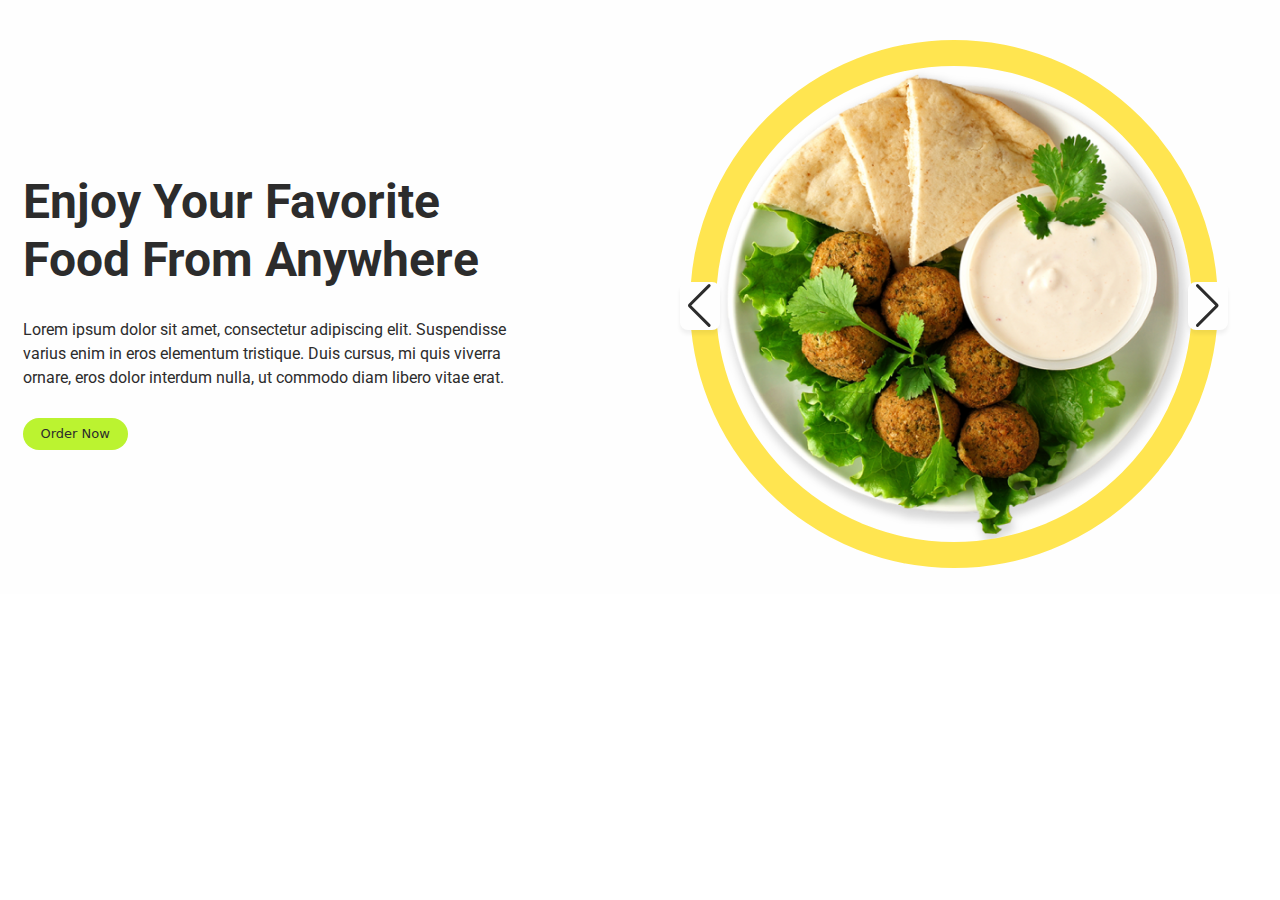
<file: index.html>
<!DOCTYPE html>
<html lang="en">
<head>
    <meta charset="UTF-8">
    <meta http-equiv="X-UA-Compatible" content="IE=edge">
    <meta name="viewport" content="width=device-width, initial-scale=1.0">
    <link rel="preconnect" href="https://fonts.googleapis.com">
    <link rel="preconnect" href="https://fonts.gstatic.com" crossorigin>
    <link href="https://fonts.googleapis.com/css2?family=Raleway:wght@700&family=Roboto:wght@400;500;700;900&display=swap" rel="stylesheet"/>
    <link rel="stylesheet" href="https://cdnjs.cloudflare.com/ajax/libs/modern-normalize/1.1.0/modern-normalize.min.css">
    <link rel="stylesheet" href="./swiper/swiper-bundle.css">
    <link rel="stylesheet" href="./css/main.css">
    <title>Burger Slider</title>
</head>

<body>


        
  
    <section class="hero npm">
      <div class="container rulles">
        <div class="hero-poke">   
  <h1 class="hero-title">Enjoy Your Favorite <br> Food From Anywhere</h1>
       
  
  <p class="hero-wrap">
    Lorem ipsum dolor sit amet, consectetur adipiscing elit. Suspendisse
    varius enim in eros elementum tristique. Duis cursus, mi quis viverra
    ornare, eros dolor interdum nulla, ut commodo diam libero vitae erat.
  </p>
  <button type="button" class="hero-button">Order Now</button>  
</div>

<!-- Slider main container -->
<div class="swiper">

<!-- Additional required wrapper -->
<div class="swiper-wrapper">
  <!-- Slides -->
 
  <div class="swiper-slide">
    <picture>
      <source
          srcset="
        ./img/tab/falafel-tab-1x.png
        ./img/tab/falafel-tab-2x.png"
          media="(min-width:768px)"
           />
           <source
           srcset="
          ./img/pc/falafel-pc-1x.png,
          ./img/pc/falafel-pc-2x.png"
          media="(min-width:1280px)"
           /> 
    <img class="img-swiper" src="./img/pc/falafel-pc-1x.png">
  </picture>
  </div>
  <div class="swiper-slide">
  <picture>
    <source
          srcset="
        ./img/tab/salad-tab-1x.png,
        ./img/tab/salad-tab-2x.png"
          media="(min-width:768px)"
           />
           <source
           srcset="
          ./img/pc/salad-pc-1x.png,
          ./img/pc/salad-pc-2x.png"
          media="(min-width:1280px)"
           /> 
  
    <img class="img-swiper" src="./img/pc/salad-pc-1x.png">
  </picture>
  </div>
  <div class="swiper-slide">
    <picture>
      <source
          srcset="
        ./img/tab/avocado-tab-1x.png,
        ./img/tab/avocado-tab-2x.png"
          media="(min-width:768px)"
           />
           <source
           srcset="
          ./img/pc/avocado-pc-1x.png,
          ./img/pc/avocado-pc-2x.png"
          media="(min-width:1280px)"
           /> 
    <img class="img-swiper" src="./img/pc/avocado-pc-1x.png">
  </picture>
  </div>
</div>

<!-- If we need navigation buttons -->
<div class="swiper-button-prev"></div>
<div class="swiper-button-next"></div>
</div>
</div>
</div>
</section>


<script src="./swiper/swiper-bundle.min.js"></script>
<script src="./swiper/swiper-initial.js"></script>
</body>
</html>
</file>
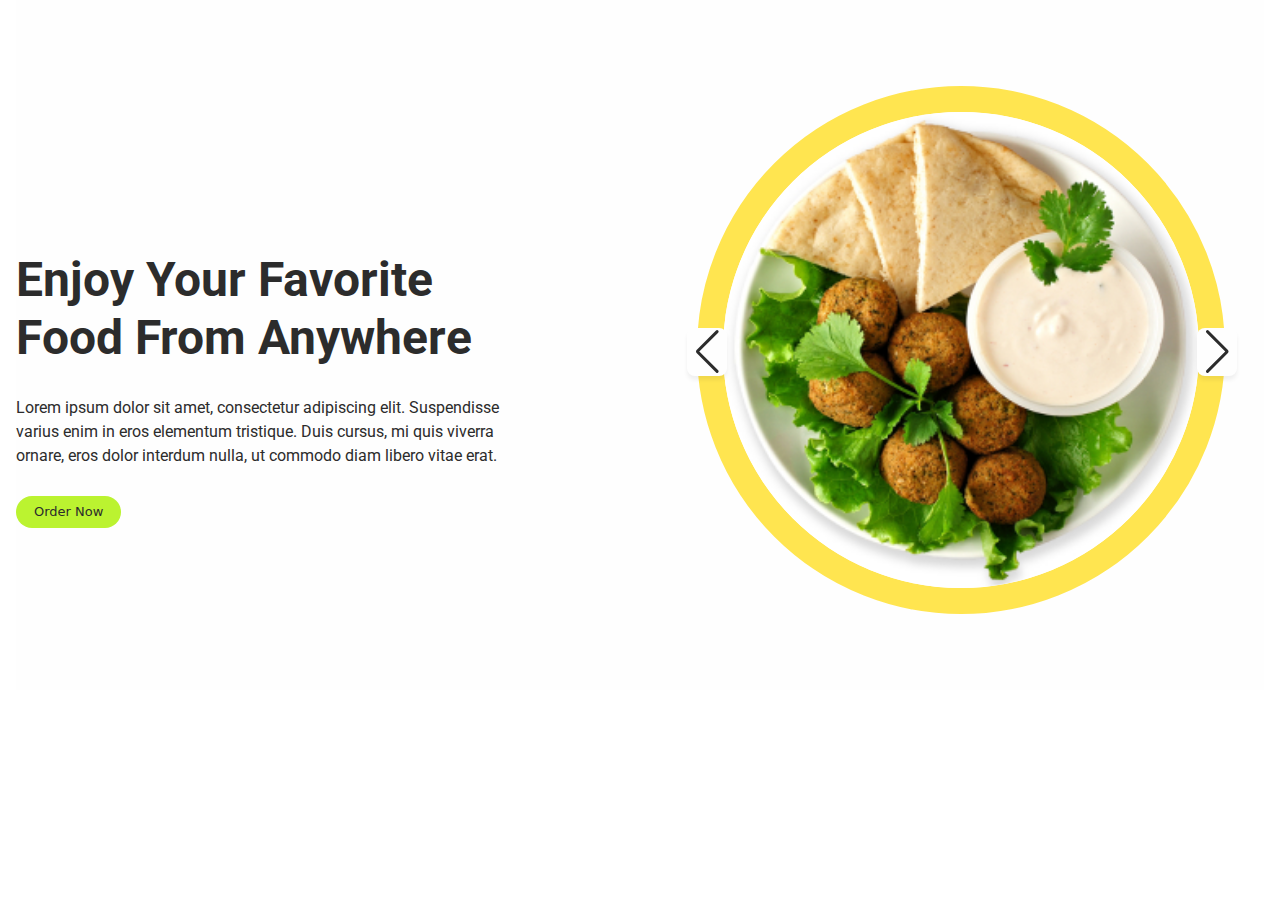
<file: Burger/index.html>
<!DOCTYPE html>
<html lang="en">
<head>
    <meta charset="UTF-8">
    <meta http-equiv="X-UA-Compatible" content="IE=edge">
    <meta name="viewport" content="width=device-width, initial-scale=1.0">
    <link rel="preconnect" href="https://fonts.googleapis.com">
    <link rel="preconnect" href="https://fonts.gstatic.com" crossorigin>
    <link href="https://fonts.googleapis.com/css2?family=Raleway:wght@700&family=Roboto:wght@400;500;700;900&display=swap" rel="stylesheet"/>
    <link rel="stylesheet" href="https://cdnjs.cloudflare.com/ajax/libs/modern-normalize/1.1.0/modern-normalize.min.css">
    <link rel="stylesheet" href="./swiper/swiper-bundle.css">
    <link rel="stylesheet" href="./css/main.css">
    <title>Burger Slider</title>
</head>

<body>


        <div class="container">

        <hero class="hero">

            <div class="hero-poke">
      <h1 class="hero-title">Enjoy Your Favorite <br> Food From Anywhere</h1>
      
      <p class="hero-wrap">
        Lorem ipsum dolor sit amet, consectetur adipiscing elit. Suspendisse
        varius enim in eros elementum tristique. Duis cursus, mi quis viverra
        ornare, eros dolor interdum nulla, ut commodo diam libero vitae erat.
      </p>
      <button type="button" class="hero-button">Order Now</button>  
    </div>
    
<!-- Slider main container -->
<div class="swiper">
    
    <!-- Additional required wrapper -->
    <div class="swiper-wrapper">
      <!-- Slides -->
     
      <div class="swiper-slide"><img class="img-swiper" src="./img/swiper1.jpg"></div>
      <div class="swiper-slide"><img class="img-swiper" src="./img/swiper2.jpg"></div>
      <div class="swiper-slide"><img class="img-swiper" src="./img/swiper3.jpg"></div>
     
    </div>

    <!-- If we need navigation buttons -->
    <div class="swiper-button-prev"></div>
    <div class="swiper-button-next"></div>
  
  
  </div>
</hero>
</div>

<script src="./swiper/swiper-bundle.min.js"></script>
<script src="./swiper/swiper-initial.js"></script>
</body>
</html>
</file>
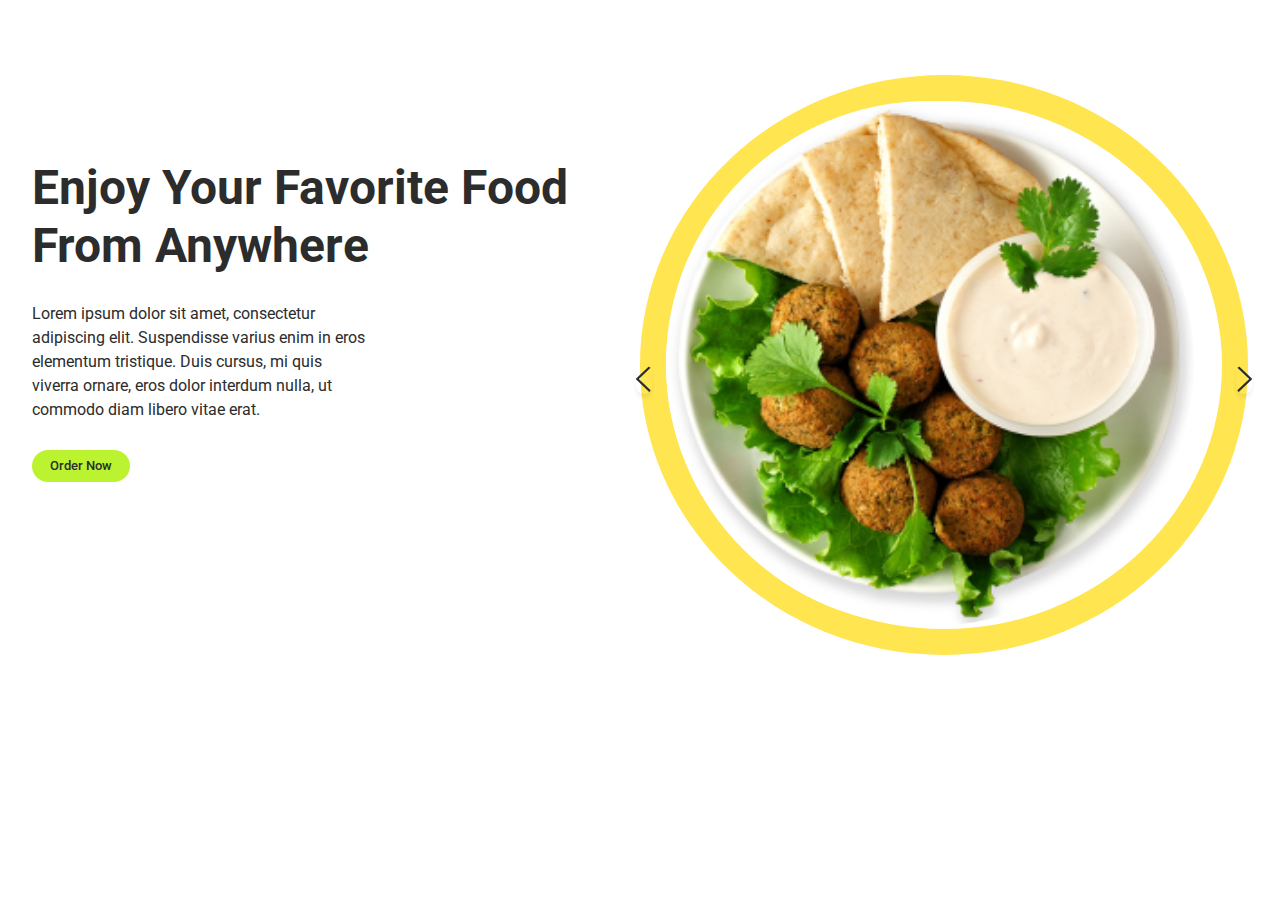
<file: code/index.html>
<!DOCTYPE html>
<html lang="en">
  <head>
    <meta charset="UTF-8" />
    <meta http-equiv="X-UA-Compatible" content="IE=edge" />
    <meta
      name="viewport"
      content="width=
    , initial-scale=1.0"
    />
    <link rel="preconnect" href="https://fonts.googleapis.com">
    <link rel="preconnect" href="https://fonts.gstatic.com" crossorigin>
    <link href="https://fonts.googleapis.com/css2?family=Raleway:wght@700&family=Roboto:wght@400;500;700;900&display=swap"
      rel="stylesheet"/>
    <link rel="stylesheet" href="https://cdnjs.cloudflare.com/ajax/libs/modern-normalize/1.1.0/modern-normalize.min.css
    ">
    <title>Document</title>
    <link rel="stylesheet" href="./index.css" />
  </head>
  <body>
    <hero class="hero">
        <div class="container">
          <div class="slick">
            <div class="poke">
      <h1 class="hero-title">Enjoy Your Favorite Food From Anywhere</h1>
      
      <p class="hero-wrap">
        Lorem ipsum dolor sit amet, consectetur adipiscing elit. Suspendisse
        varius enim in eros elementum tristique. Duis cursus, mi quis viverra
        ornare, eros dolor interdum nulla, ut commodo diam libero vitae erat.
      </p>
      <button type="button" class="hero-button">Order Now</button>  
    </div>
      
     
      
      <div class="slider">
        <div class="slider__item"><img src="./img/slick1.jpg" alt="falafel" class="slider__img"></div>
        <div class="slider__item"><img src="./img/slick2.jpg" alt="salad" class="slider__img"></div>
        <div class="slider__item"><img src="./img/slick3.jpg" alt="avocado" class="slider__img"></div>
      </div>
    </div>  
     
    </div>


    </hero>
    <script  src="https://code.jquery.com/jquery-3.6.1.min.js"></script>
	<script src="./js/slick.min.js"></script>
    <script src="./js/slick.js"></script>		
  </body>
</html>
</file>
<file: css/main.css>
img {
  display: block;
}



.container {
    max-width: 480px;
    padding-left: 20px;
    padding-right: 20px;
    margin-left: auto;
    margin-right: auto;
    
}



@media screen and (min-width: 768px) {
  .container {
    max-width: 768px;
    padding-left: 32px;
    padding-right: 32px;
    margin-left: auto;
    margin-right: auto;
  }
}

@media screen and (min-width: 1280px) {
  .container {
    max-width: 1280px;
    padding-left: 16px;
    padding-right: 16px;
    margin-left: auto;
    margin-right: auto;
  }
}







  
.swiper{
  width: 100%;
}

@media screen and (max-width: 767px){
  .swiper{
      display: none;
  }
  }

.hero{
    padding-top: 60px;
  background-color: #FEFEFE;
  background-color: transparent;
}

/* Left Column */


.hero-title {
  font-family: 'Roboto' sans-serif;
  font-weight: 700;
  font-size: 26px;
  line-height: 1.2;
  color: #2C2C2C;
margin-bottom: 28px;

}

.hero-wrap{
 
font-family: 'Roboto' sans-serif;
font-weight: 400;
font-size: 14px;
line-height: 1.5;
color: #2C2C2C;
margin-bottom: 28px;
}


.hero-button{
    border-radius: 30px;
    cursor: pointer;
    background-color: #BBF330;   
    font-family: 'Roboto';
font-style: normal;
font-weight: 500;
font-size: 13px;
line-height: 1.5;
color: #2C2C2C;
padding: 6px 18px;
border: none;
font-family: inherit;
transition: background-color 250ms cubic-bezier(0.4, 0, 0.2, 1),fill 250ms cubic-bezier(0.4, 0, 0.2, 1);
}
.hero-button:hover{
  background-color:#B5FF00;
  
}
 






/* Swiper slide */

@media screen and (min-width: 768px) {
  
.hero-title {
  font-family: 'Roboto' sans-serif;
  font-weight: 700;
  font-size: 42px;
  line-height: 1.2;
  color: #2C2C2C;
margin-bottom: 30px;
max-width: 537px;
}

.hero-wrap{
 
font-family: 'Roboto' sans-serif;
font-weight: 400;
font-size: 16px;
line-height: 1.5;
color: #2C2C2C;
margin-bottom: 30px;
max-width: 336px;
}
  
.hero{
  padding-top: 73px;
  display: flex;
}
  
  .swiper{
    width: 336px;
    height: 320px;
    box-sizing: border-box;
    background: #FEFEFE;
    margin-top: 149px;
    
    
  }
  .img-swiper{
    width: 292px;
    height: 292px;
    background-color: #FEFEFE;
    border: 14px solid #FFE550;
    border-radius: 50%;
   
}

.swiper-button-prev {
  color: #2C2C2C;
  left: -10px;
  background: #FEFEFE;
  box-shadow: 0px 4px 4px rgba(0, 0, 0, 0.06);
  border-radius: 8px;
  width: 34px;
  height: 28px;
  
  }
  
  
  .swiper-button-next {
      color: #2C2C2C;
      background: #FEFEFE;
  box-shadow: 0px 4px 4px rgba(0, 0, 0, 0.06);
  border-radius: 8px;
  right: 5px;
  width: 34px;
  height: 28px;
  
  }
  .rulles{
    display: flex;
    
  }

  
   /* .npm {
        
        background-image: url(../img/bck/bck-tab-1x.jpg);
        background-position:50% 20%, bottom;
        background-repeat: no-repeat;
        
    }

    @media screen and (min-device-pixel-ratio: 2),
    screen and (-webkit-min-device-pixel-ratio: 2),
    screen and (min-resolution: 192dpi),
    screen and (min-resolution: 2dppx) {
        .npm {
      background-image: url(../img/bck/bck-tab-2x.jpg);
    }
  }*/

  }











@media screen and (min-width: 1280px){

.rulles{
  display: flex;
}
  
.hero{
  padding-top: 14px;
  
background-color: #FEFEFE;
}

.hero-wrap{
  max-width: 490px;
}

.hero-title {
  font-family: 'Roboto', sans-serif;
  font-style: normal;
  font-weight: 700;
  font-size: 48px;
  line-height: 1.2;
  color: #2C2C2C;
  margin-top: 159px;
  
  }
  .hero-wrap{
 
    font-family: 'Roboto';
    font-style: normal;
    font-weight: 400;
    font-size: 16px;
    line-height: 1.5;
    color: #2C2C2C;
    margin-bottom: 28px;
    
    }

.img-swiper{
    min-width: 528px;
   min-height: 528px;
    background-color: #FEFEFE;
    border: 26px solid #FFE550;
    border-radius: 50%;
}

.swiper {
    width: 608px;
    min-height: 580px;
   
    box-sizing: border-box;
    background: #FEFEFE;
    margin-top: 0;
    margin-left: 137px;
  }
  
 

.swiper-slide {
align-items: center;
display: flex;
justify-content: center;

}

.swiper-button-prev {
color: #2C2C2C;
left: 30px;
background: #FEFEFE;
box-shadow: 0px 4px 4px rgba(0, 0, 0, 0.06);
border-radius: 8px;
width: 40px;
height: 48px;
}


.swiper-button-next {
    color: #2C2C2C;
    background: #FEFEFE;
box-shadow: 0px 4px 4px rgba(0, 0, 0, 0.06);
border-radius: 8px;
right: 30px;
width: 40px;
height: 48px;

}

.swiper-button-prev:focus,
.swiper-button-next:focus,
.swiper-button-prev:hover,
.swiper-button-next:hover {
    color: #7EB101;
}

/*.npm{
  max-width: 1280px;
 background-image: url(../img/bck/bck-pc-1x.jpg);
 background-repeat: no-repeat;
 background-position: bottom;
 ;
}

@media screen and (min-device-pixel-ratio: 2),
screen and (-webkit-min-device-pixel-ratio: 2),
screen and (min-resolution: 192dpi),
screen and (min-resolution: 2dppx) {
  .npm{
    background-image: url(../img/bck/bck-pc-2x.jpg);
  }
}*/
}
</file>
<file: Burger/css/main.css>
img {
  display: block;
}



.container {
    max-width: 480px;
    padding-left: 20px;
    padding-right: 20px;
    margin-left: auto;
    margin-right: auto;
    
}



@media screen and (min-width: 768px) {
  .container {
    max-width: 768px;
    padding-left: 32px;
    padding-right: 32px;
    margin-left: auto;
    margin-right: auto;
  }
}

@media screen and (min-width: 1279px) {
  .container {
    max-width: 1280px;
    padding-left: 16px;
    padding-right: 16px;
    margin-left: auto;
    margin-right: auto;
  }
}




@media screen and (max-width: 767px){
  .swiper{
      display: none;
  }
  }

.hero{
    padding-top: 60px;
    padding-bottom: 50px;
  background-color: #FEFEFE;
}

/* Left Column */


.hero-title {
  font-family: 'Roboto' sans-serif;
  font-weight: 700;
  font-size: 26px;
  line-height: 1.2;
  color: #2C2C2C;
margin-bottom: 28px;

}

.hero-wrap{
 
font-family: 'Roboto' sans-serif;
font-weight: 400;
font-size: 14px;
line-height: 1.5;
color: #2C2C2C;
margin-bottom: 28px;
}


.hero-button{
    border-radius: 30px;
    cursor: pointer;
    background-color: #BBF330;   
    font-family: 'Roboto';
font-style: normal;
font-weight: 500;
font-size: 13px;
line-height: 1.5;
color: #2C2C2C;
padding: 6px 18px;
border: none;
font-family: inherit;
}
.hero-button:hover{
  background-color:#B5FF00;
}
 

/* Swiper slide */

@media screen and (min-width: 768px) {
  
.hero-title {
  font-family: 'Roboto' sans-serif;
  font-weight: 700;
  font-size: 42px;
  line-height: 1.2;
  color: #2C2C2C;
margin-bottom: 30px;
}

.hero{
  display: flex;
  justify-content: baseline;
}

.hero-wrap{
 
font-family: 'Roboto' sans-serif;
font-weight: 400;
font-size: 16px;
line-height: 1.5;
color: #2C2C2C;
margin-bottom: 30px;
max-width: 336px;
}
  

  
  .swiper{
    width: 336px;
    height: 320px;
    position: relative;
    box-sizing: border-box;
    background: #FEFEFE;
    margin-top: 149px;
  }
  .img-swiper{
    width: 292px;
    height: 292px;
    background-color: #FEFEFE;
    border: 14px solid #FFE550;
    border-radius: 50%;
   
}

.swiper-button-prev {
  color: #2C2C2C;
  left: -10px;
  background: #FEFEFE;
  box-shadow: 0px 4px 4px rgba(0, 0, 0, 0.06);
  border-radius: 8px;
  width: 34px;
  height: 28px;
  top: 50%;
  }
  
  
  .swiper-button-next {
      color: #2C2C2C;
      background: #FEFEFE;
  box-shadow: 0px 4px 4px rgba(0, 0, 0, 0.06);
  border-radius: 8px;
  right: 5px;
  width: 34px;
  height: 28px;
  top: 50%;
  }
}











@media screen and (min-width: 1280px){


  .hero{
    display: flex;
  }

  .hero-poke {
    margin-top: 159px;
    margin-right: 152px;
    
   }
   
.hero-wrap{
  max-width: 490px;
}

.hero-title {
  font-family: 'Roboto', sans-serif;
  font-style: normal;
  font-weight: 700;
  font-size: 48px;
  line-height: 1.2;
  color: #2C2C2C;
  
  }
  .hero-wrap{
 
    font-family: 'Roboto';
    font-style: normal;
    font-weight: 400;
    font-size: 16px;
    line-height: 1.5;
    color: #2C2C2C;
    margin-bottom: 28px;
    }

.img-swiper{
    width: 528px;
    height: 528px;
    background-color: #FEFEFE;
    border: 26px solid #FFE550;
    border-radius: 50%;
}

.swiper {
    width: 608px;
    height: 580px;
    position: relative;
    box-sizing: border-box;
    background: #FEFEFE;
    margin-top: 0;
  }
  
 

.swiper-slide {
align-items: center;
display: flex;
justify-content: center;

}

.swiper-button-prev {
color: #2C2C2C;
left: 30px;
background: #FEFEFE;
box-shadow: 0px 4px 4px rgba(0, 0, 0, 0.06);
border-radius: 8px;
width: 40px;
height: 48px;

}


.swiper-button-next {
    color: #2C2C2C;
    background: #FEFEFE;
box-shadow: 0px 4px 4px rgba(0, 0, 0, 0.06);
border-radius: 8px;
right: 27px;
width: 40px;
height: 48px;

}

.swiper-button-prev:focus,
.swiper-button-next:focus,
.swiper-button-prev:hover,
.swiper-button-next:hover {
    color: #7EB101;
}

}
</file>
<file: code/index.css>
h1,h2,h3,h4,h5,h6,p,ul {
    margin: 0;
    padding: 0;
  }
 img{
    display: block;
 }

  .container {
    max-width: 480px;
    
    margin-left: auto;
    margin-right: auto;
  }
  
  @media screen and (min-width: 768px) {
    .container {
      max-width: 768px;
      
      margin-left: auto;
      margin-right: auto;
    }
  }
  
  @media screen and (min-width: 1279px) {
    .container {
      max-width: 1280px;
      
      margin-left: auto;
      margin-right: auto;
    }
  }

.hero {
    padding-top: 60px;
    padding-bottom: 50px;
}

.hero-title {
font-family: 'Roboto', sans-serif;
font-style: normal;
font-weight: 700;
font-size: 28px;
line-height: 1.2;
color: #2C2C2C;
margin-bottom: 28px;
}

.hero-wrap{
font-family: inherit;  
font-family: 'Roboto';
font-style: normal;
font-weight: 400;
font-size: 14px;
line-height: 1.5;
color: #2C2C2C;
margin-bottom: 28px;
}
.hero-button{
    border-radius: 30px;
    cursor: pointer;
    background-color: #BBF330;   
    font-family: 'Roboto';
font-style: normal;
font-weight: 500;
font-size: 13px;
line-height: 1.5;
color: #2C2C2C;
padding: 6px 18px;
border: none;
}
.poke .hero-button:hover{
  background-color:#B5FF00;
}


@media screen and (max-width: 767px){
.slider{
    display: none;
}
}


.slider__img{
    border-radius: 291px;
}


/* Ограничивающая оболочка */ 
.slick-list {
    overflow: hidden;
} 
/* Лента слайдов */ 
.slick-track{
    display: flex;
}


   @media screen and (min-width: 768px) {
    .slider{
        max-width: 320px;
        
        
    }
    .slider__img{
      display: block;
    }
    .hero{
        padding:0 32px;
        display: flex;
        align-items: baseline;
        
    }
   
    
   .slider .slick-arrow.slick-prev{
    left: -15px;

   }
   .slider .slick-arrow.slick-next{
    right: -15px;
   }
   
.slick{
   display: flex;
}
.slider .slick-arrow{
  width: 11px;
  height: 20px;
  
}
.slider{
  border: 14px solid #FFE550;
  margin-top: 75px;
  border-radius: 50%;
}
.hero-wrap{
  max-width: 336px;
}
.poke{
  width: auto;
}
.hero-title{
  font-family: 'Roboto', sans-serif;
font-weight: 700;
font-size: 42px;
line-height: 1.2;

}
   }

   @media screen and (min-width: 1280px){
    .slider{
      border: 26px solid #FFE550;
      max-width: 608px;
      height: 580px;
    }
    .slider__img{
      width: 528px;
      height: 525px;
    }
    .slider .slick-arrow.slick-arrow{
     width: 40px;
     height: 48px;
      box-shadow: 0px 4px 4px rgba(0, 0, 0, 0.06);
border-radius: 8px;
background: #FEFEFE;
z-index: 20;
    }
    .slider .slick-arrow.slick-prev{
      left: -30px;
      width: 16px;
      height: 29px;
     }
     .slider .slick-arrow.slick-next{
      right: -30px;
      width: 16px;
      height: 29px;
     }
     .hero-title{
      font-family: 'Roboto', sans-serif;
    font-weight: 700;
    font-size: 48px;
    line-height: 1.2;
    
    }
    .hero-wrap{
      
      font-size: 16px;
      line-height: 1.5;
      
  }
  .poke{
    padding-top:159px;
    margin-bottom: 40px;
  }

  .slider .slick-arrow:hover{
    background-color:#7EB101;
    
  }
   }


   .slider{
  position: relative;
 
 
  border-radius: 50%;
 
  
   }
   .slider .slick-arrow {
    position: absolute;
    top: 50%;
    z-index: 10;
    font-size: 0;
    border: none;
   
   }

   .slider .slick-arrow.slick-prev{
    
    background: url(./img/l.svg) 0 0/ 100% no-repeat;
   }
   .slider .slick-arrow.slick-next{
   
    background: url(./img/r.svg) 0 0/ 100% no-repeat ;
   }
</file>
